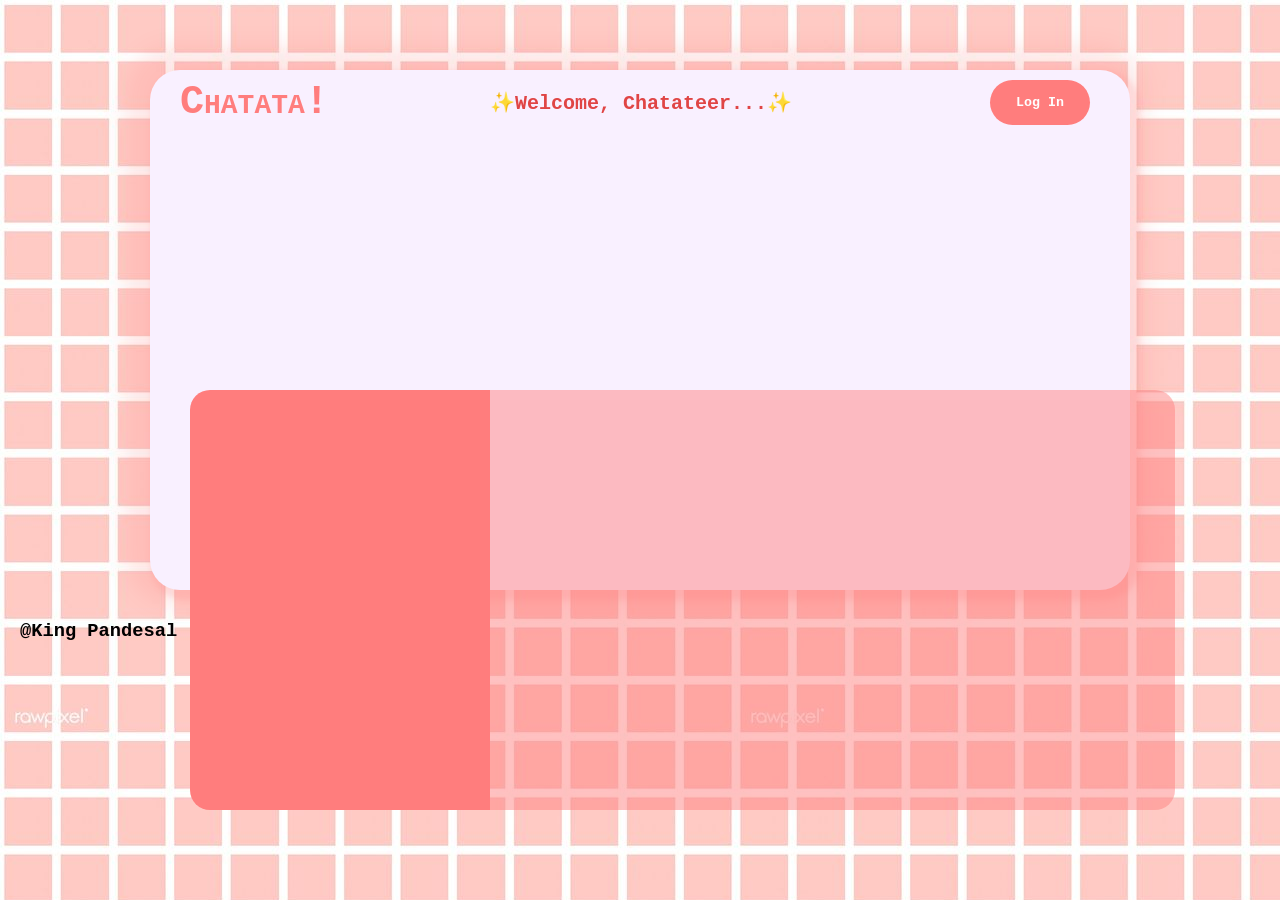
<file: Chatata!/index.html>
<!DOCTYPE html>
<html lang="en">
    <head>
        <title>Chatata! - chat with friends</title>
        <meta charset="UTF-8">
        <link rel="stylesheet" href="styles4.css">
        <link rel="icon" href="chatata_images/icon.png"/>
    </head>
    <body>

        <div class="main-container">
            <h1>Chatata!</h1>
            <h2>✨Welcome, Chatateer...✨</h2>
            <button class="button">Log In</button>

            <div class="side-bar">
                    
            </div>
            <div class="chat-container">
                
            </div>
        </div>

        <h3>@King Pandesal</h3>
    </body>
</html>
</file>
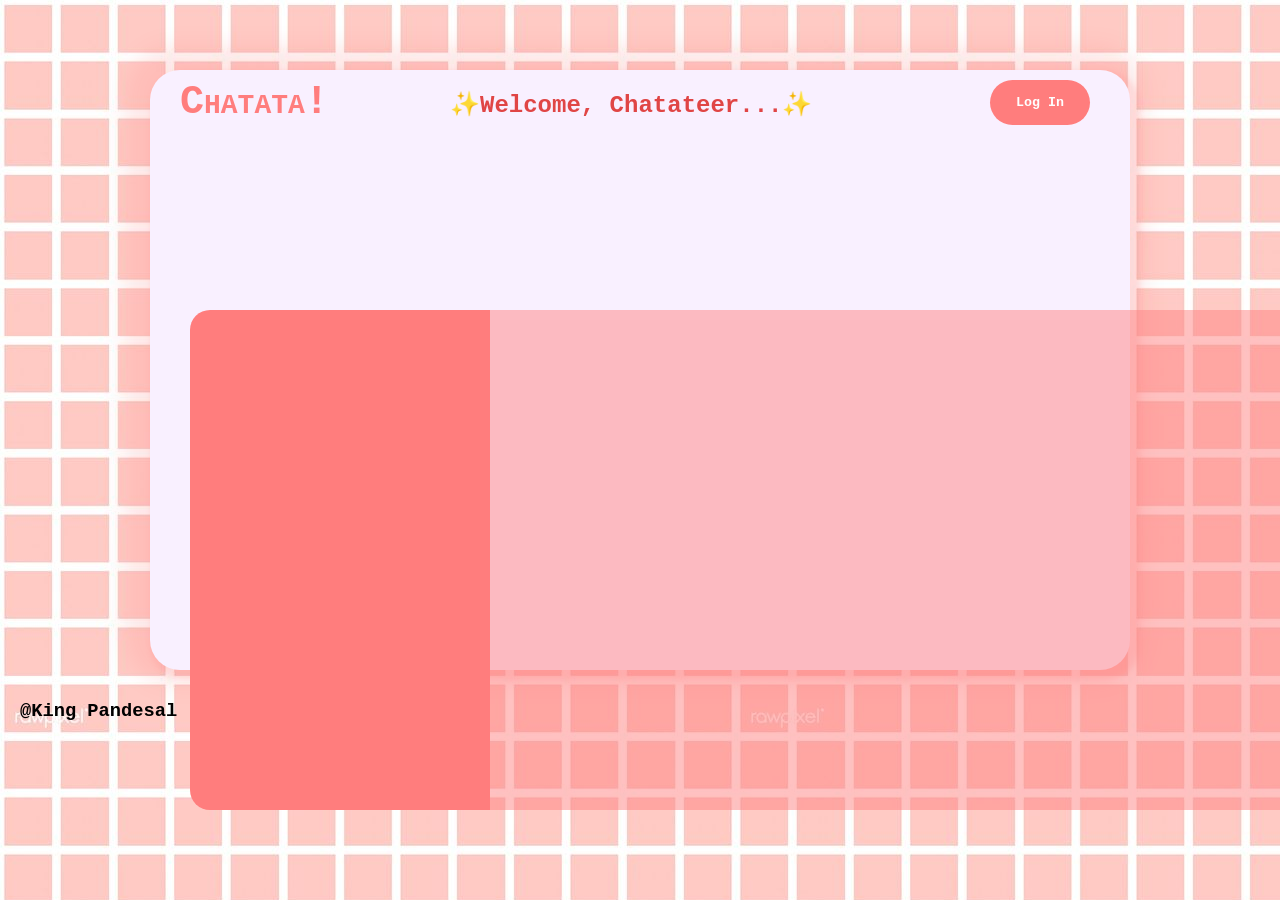
<file: chatroom/index.html>
<!DOCTYPE html>
<html lang="en">
    <head>
        <title>Chatata! - chat with friends</title>
        <meta charset="UTF-8">
        <link rel="stylesheet" href="styles4.css">
    </head>
    <body>

        <div class="main-container">
            <h1>Chatata!</h1>
            <h2>✨Welcome, Chatateer...✨</h2>
            <button class="button">Log In</button>

            <div class="side-bar">
                    
            </div>
            <div class="chat-container">
                
            </div>
        </div>

        <h3>@King Pandesal</h3>
    </body>
</html>
</file>
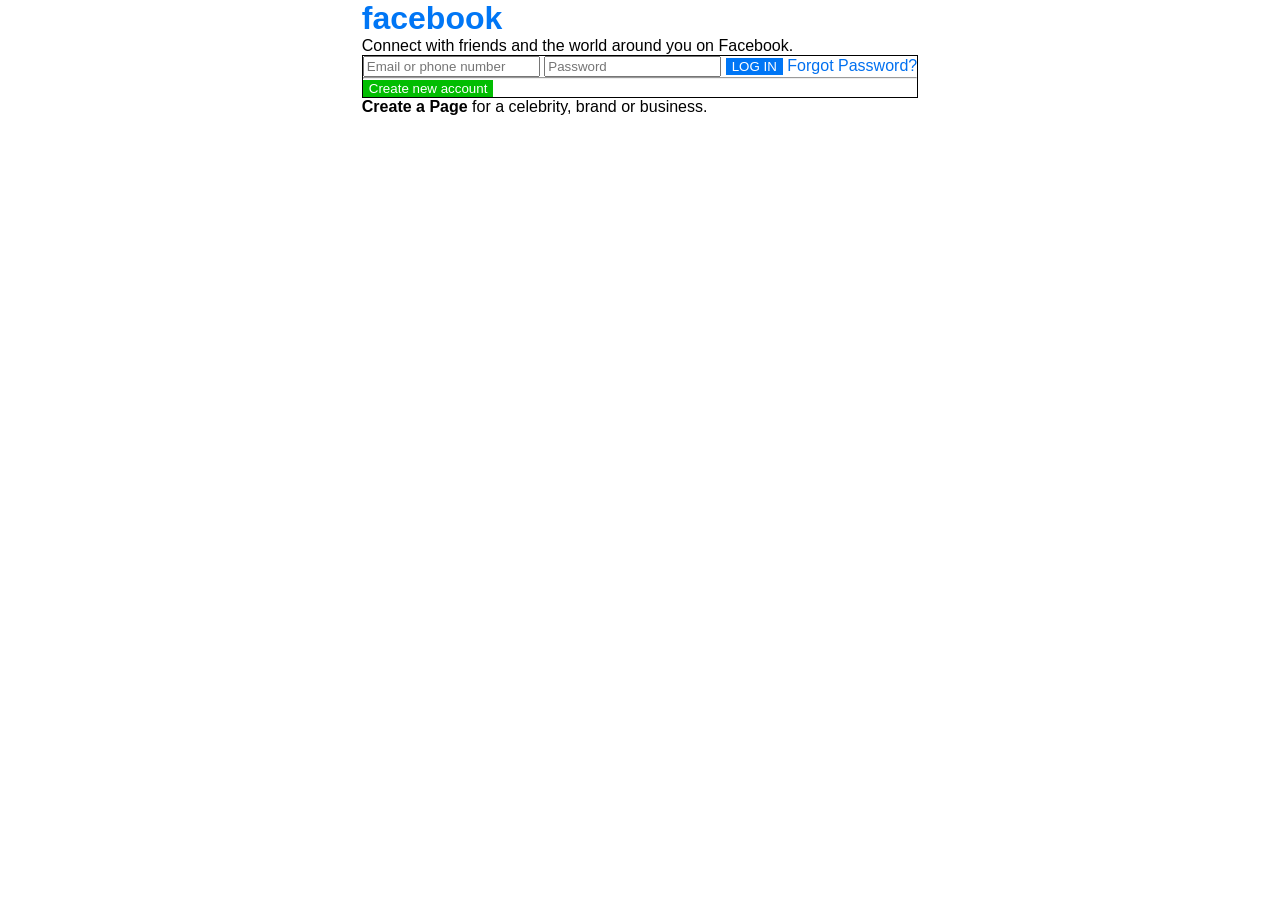
<file: FB Responsive/index.html>
<!DOCTYPE html>
    <html lang="en">
    <head>
        <meta charset="UTF-8">
        <meta name="viewport" content="width=device-width, initial-scale=1.0">
        <link rel="stylesheet" href="styles.css">
        <title>Facebook</title>
    </head>
    <body>

        <div class="container">
            <div class="content">

                <div class="title-text">
                    <h1>facebook</h1>
                    <p class="quote">Connect with friends and the world around you on Facebook.</p>
                </div>  

                <div class="input-and-page-container">
                    <div class="input-container">
                        <input class="input-items" type="email" placeholder="Email or phone number">

                        <input class="input-items" type="password" placeholder="Password" name="" id="">

                        <button class="input-items login-btn ">LOG IN</button>

                        <a class="input-items forgot-password" href="facebook.com">Forgot Password?</a>

                        <hr class="input-items"/>

                        <button class="create-btn input-items">Create new account</button>
                    </div>

                    <div class="page-link-container">
                        <p class="page-quote">
                            <a href="Create a Page" class="page-link">Create a Page</a> for a celebrity, brand or business.
                        </p>
                    </div>
                </div>

            </div>
        </div>

    </body>
</html>
</file>
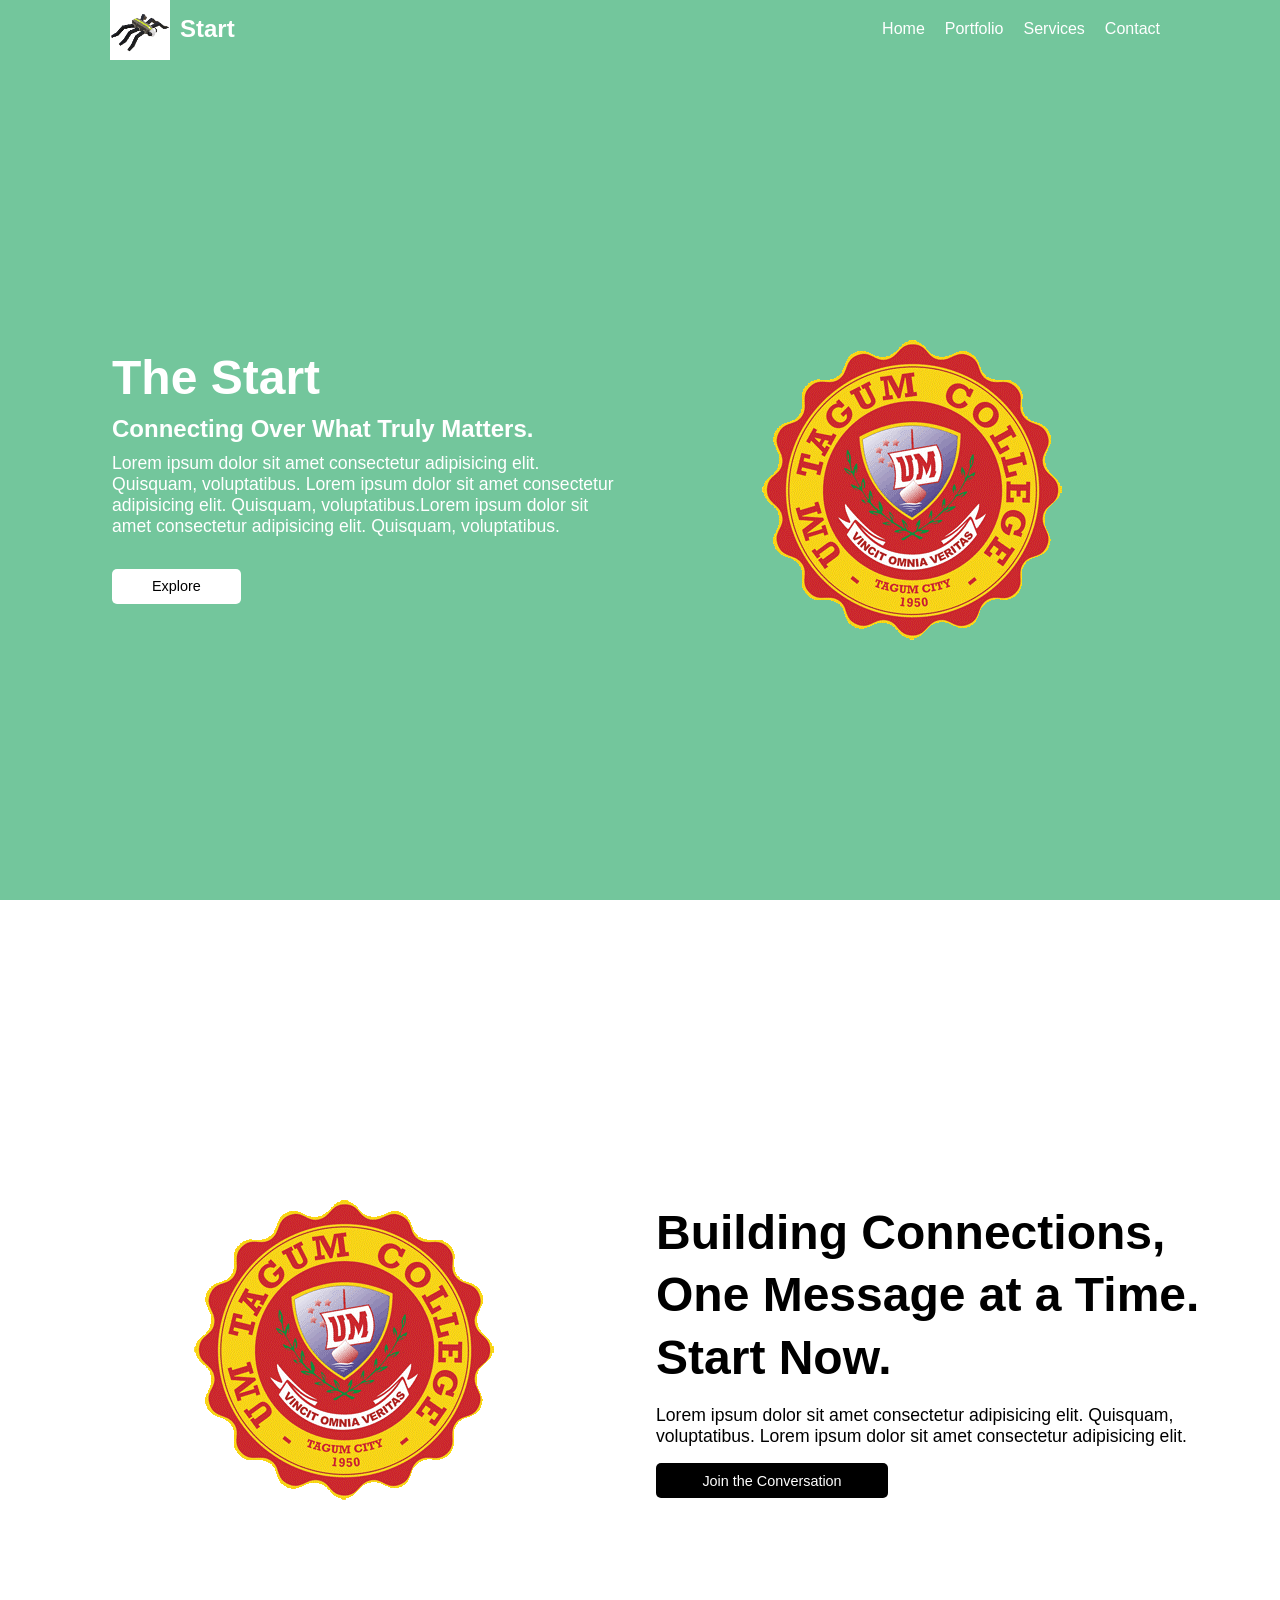
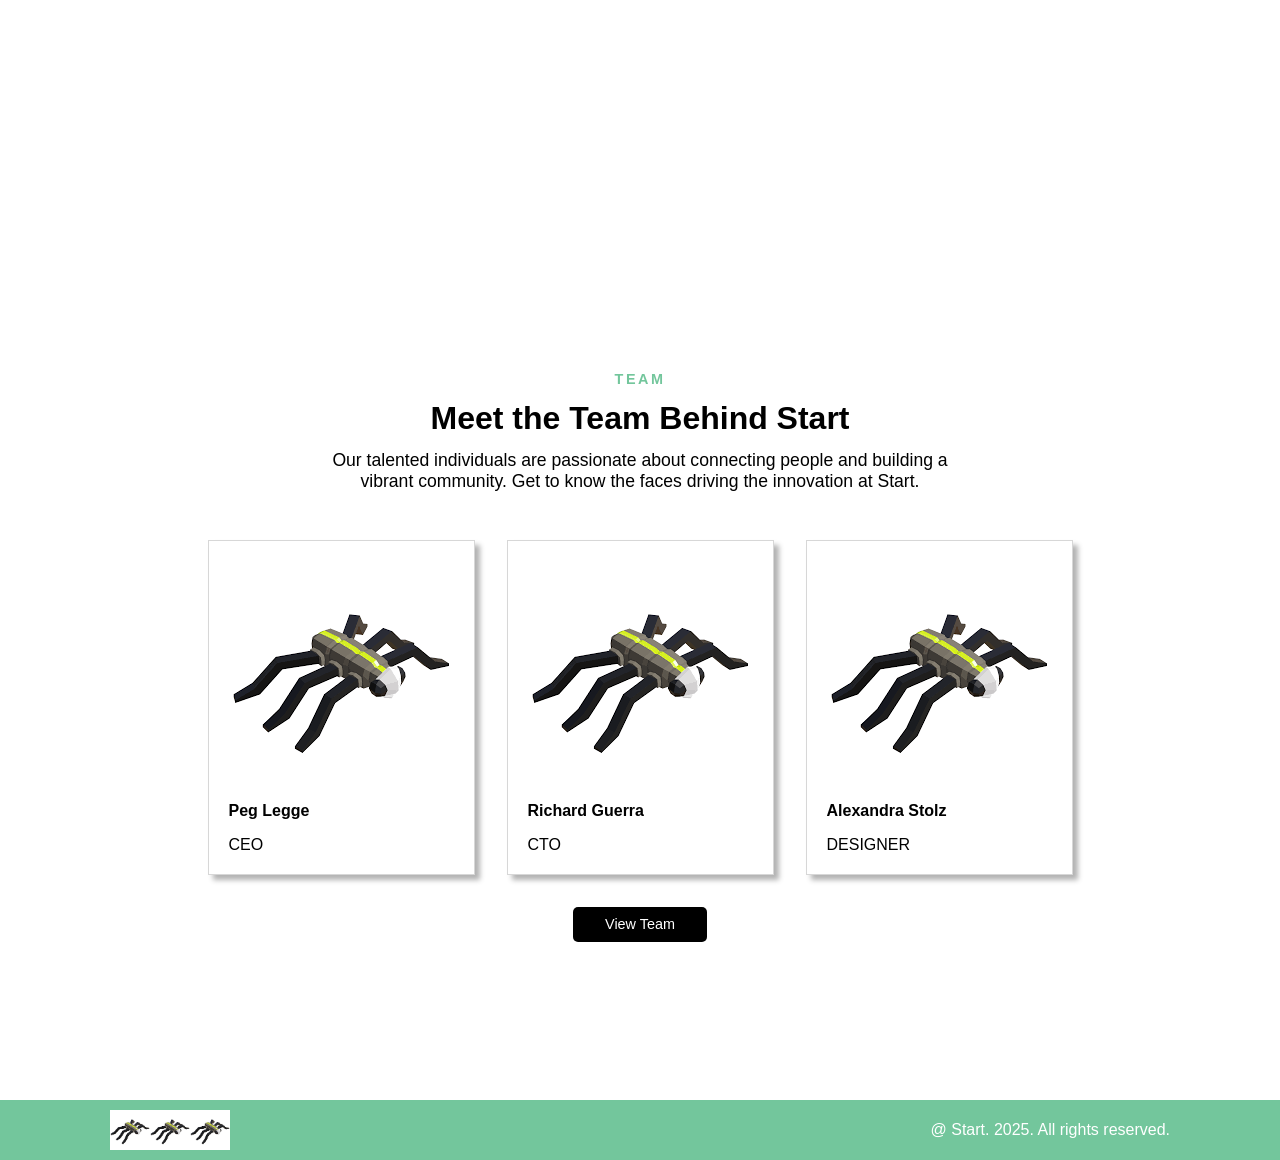
<file: Lab Exam Practice/index.html>
<!DOCTYPE html>
    <html lang="en">
    <head>
        <meta charset="UTF-8">
        <meta name="viewport" content="width=device-width, initial-scale=1.0">
        <link rel="stylesheet" href="style.css">
        <title>Document</title>
    </head>
    <body>
        
        <header class="header-main">
            <div class="header-main-brand">
                <img src="images/images.png" alt="Hexapod" class="logo">
                <h2>Start</h2>
            </div>

            <button class="hamburger" id="hamburger">&#9776;</button>

            <nav class="header-main-nav desktop-nav">
                <ul>
                    <li><a href="index.html">Home</a></li>
                    <li><a href="#">Portfolio</a></li>
                    <li><a href="#">Services</a></li>
                    <li><a href="#">Contact</a></li>
                </ul>
            </nav>
        </header>

        <div class="sidebar" id="sidebar">
            <button class="close-sidebar" id="close-sidebar">&times;</button>
            <nav class="link-container mobile-nav">
                <ul>
                    <li><a href="index.html">Home</a></li>
                    <li><a href="#">Portfolio</a></li>
                    <li><a href="#">Services</a></li>
                    <li><a href="#">Contact</a></li>
                </ul>
            </nav>
        </div>
        
        <div id="overlay"></div>

        <section class="section-1">
            <div class="section-1-content">
                <div class="section-1-content-text">
                    <h1><span class="hide-mobile">The</span> Start</h1>
                    <h2>Connecting Over What Truly Matters.</h2>
                    <p>Lorem ipsum dolor sit amet consectetur adipisicing elit. Quisquam, voluptatibus. Lorem ipsum dolor sit amet consectetur adipisicing elit. Quisquam, voluptatibus.Lorem ipsum dolor sit amet consectetur adipisicing elit. Quisquam, voluptatibus.</p>
                    <button class="explore-btn">Explore</button>
                </div>
                <div class="section-1-content-img">
                    <img src="images/um logo.png" alt="pic1"/>
                </div>
            </div>
        </section>
        <section class="section-2">
            <div class="section-2-content">
                <div class="section-2-content-img">
                    <img src="images/um logo.png" alt="pic2"/>
                </div>
                <div class="section-2-content-text">
                    <h2>Building Connections, One Message at a Time. Start Now.</h2>
                    <p>Lorem ipsum dolor sit amet consectetur adipisicing elit. Quisquam, voluptatibus. Lorem ipsum dolor sit amet consectetur adipisicing elit.</p>
                    <button class="join-btn">Join the Conversation</button>
                </div>
            </div>
        </section>
        <section class="section-3">
            <div class="section-3-content">
                <div class="section-3-content-text">
                    <h3>TEAM</h3>
                    <h2>Meet the Team Behind Start</h2>
                    <p>Our talented individuals are passionate about connecting people and building a vibrant community. Get to know the faces driving the innovation at Start.</p>
                </div>
                <div class="section-3-content-team">
                    <div class="team-member">
                        <img src="images/images.png" alt="Team Member 1">
                        <h4>Peg Legge</h4>
                        <p>CEO</p>
                    </div>
                    <div class="team-member">
                        <img src="images/images.png" alt="Team Member 2">
                        <h4>Richard Guerra</h4>
                        <p>CTO</p>
                    </div>
                    <div class="team-member">
                        <img src="images/images.png" alt="Team Member 3">
                        <h4>Alexandra Stolz</h4>
                        <p>DESIGNER</p>
                    </div>
                </div>
                <div class="section-3-content-btn">
                    <button class="view-btn">View Team</button>
                </div>
            </div>
        </section>
        <footer>
            <div class="footer-content-socials">
                <img src="images/images.png" alt="socials1">
                <img src="images/images.png" alt="socials2">
                <img src="images/images.png" alt="socials3">
            </div>
            <div class="footer-content-text">
                <p class="credits">@ Start. 2025. All rights reserved.</p>
            </div>
        </footer>

        <script>
            const hamburger = document.getElementById("hamburger");
            const sidebar = document.getElementById("sidebar");
            const overlay = document.getElementById("overlay");
            const closeSidebar = document.getElementById("close-sidebar");
        
            hamburger.addEventListener("click", () => {
                sidebar.classList.add("show");
                overlay.classList.add("show");
            });
        
            overlay.addEventListener("click", () => {
                sidebar.classList.remove("show");
                overlay.classList.remove("show");
            });
        
            closeSidebar.addEventListener("click", () => {
                sidebar.classList.remove("show");
                overlay.classList.remove("show");
            });
        </script>
    </body>
</html>
</file>
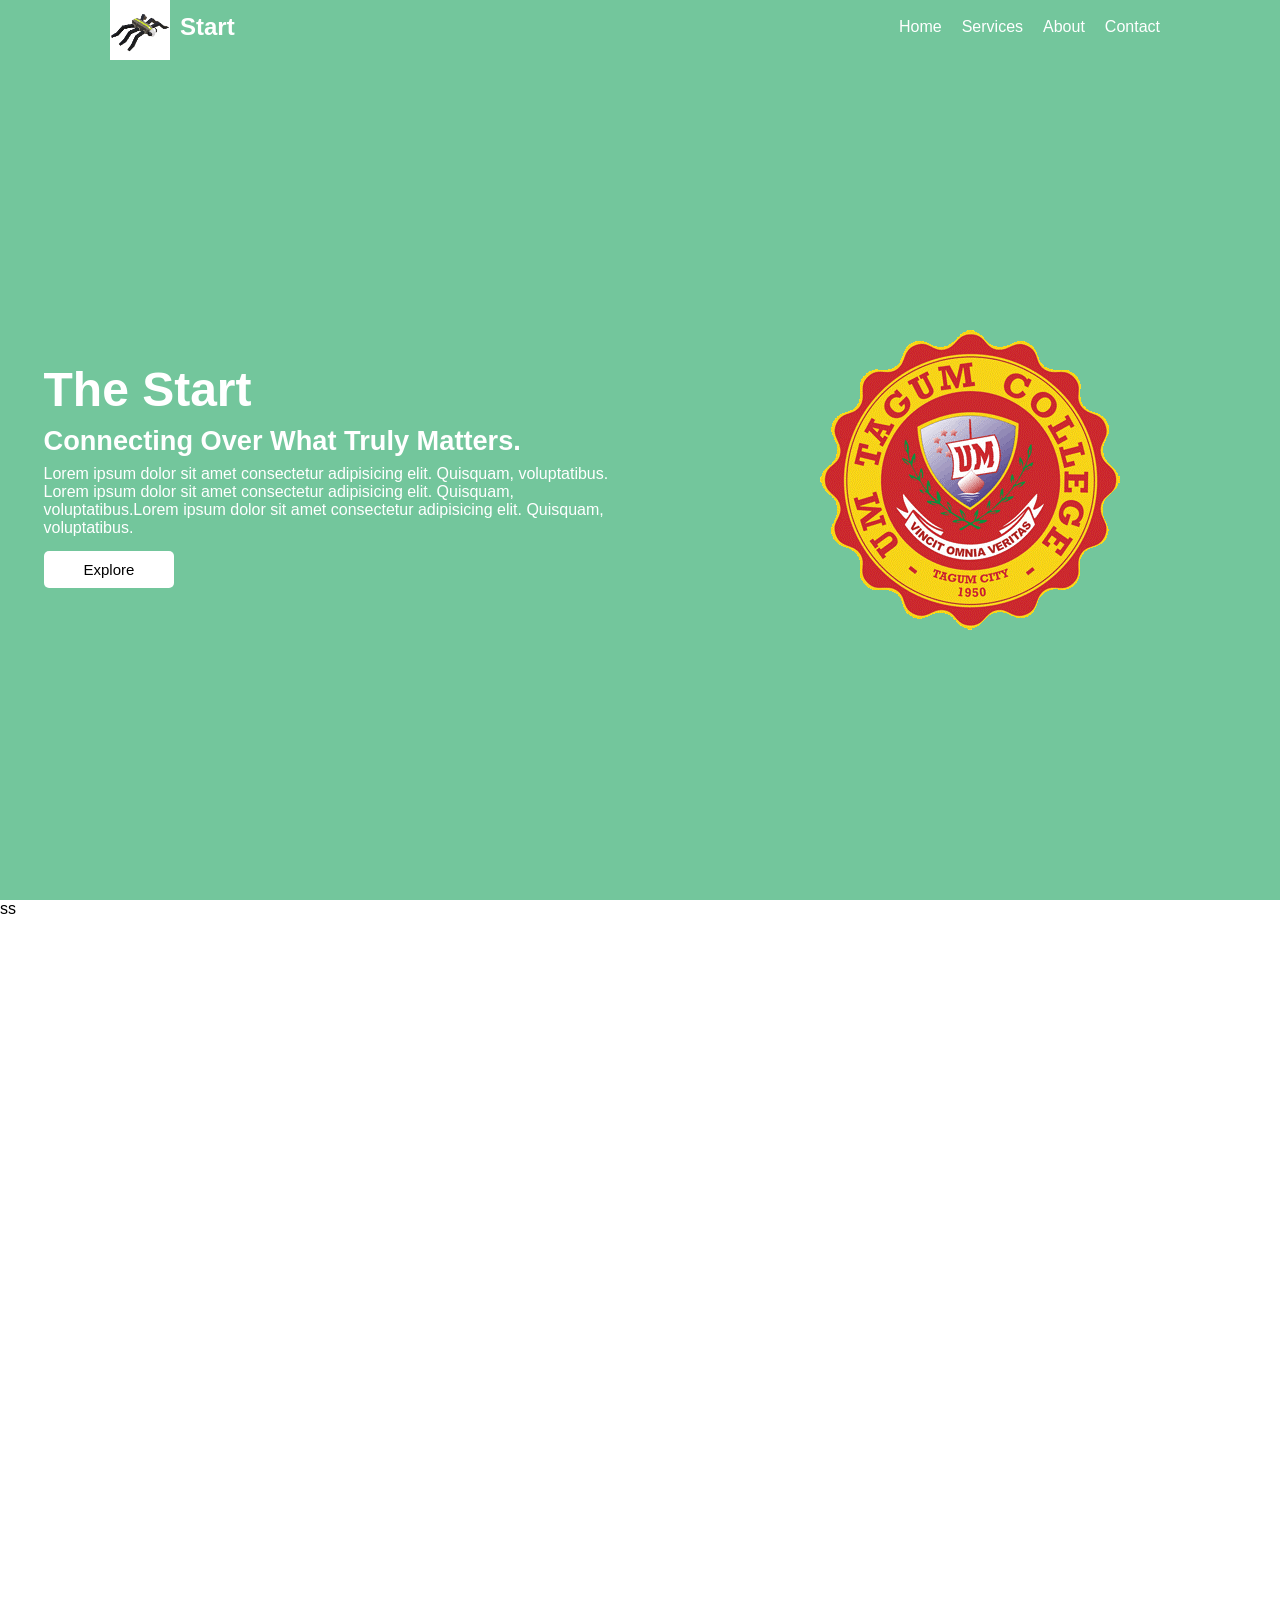
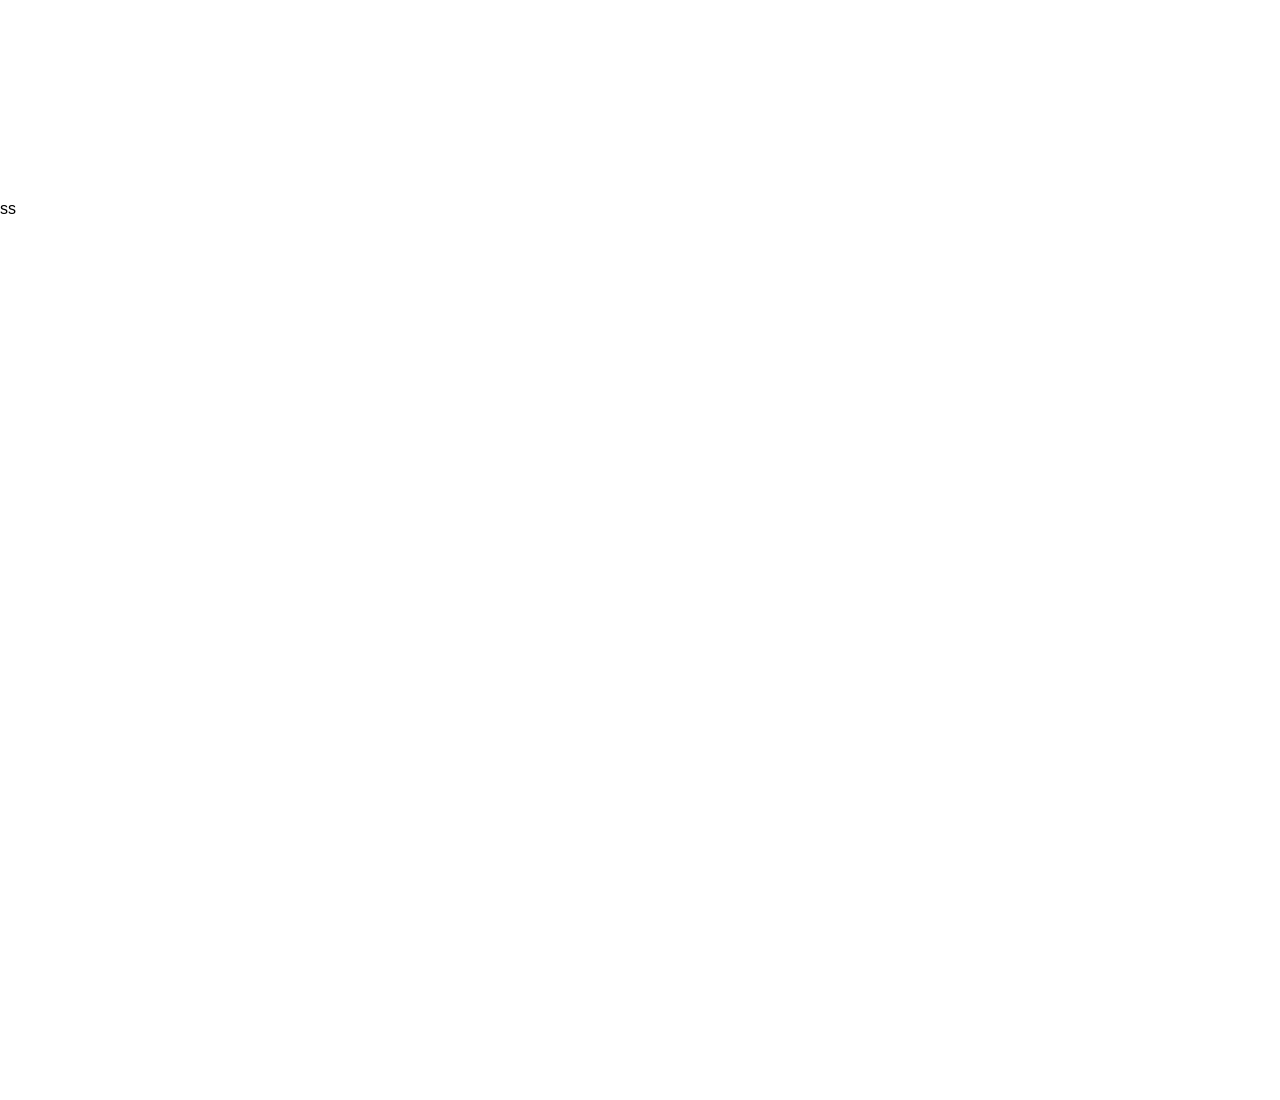
<file: Lab Exam Practice/prac/index.html>
<!DOCTYPE html>
    <html lang="en">
    <head>
        <meta charset="UTF-8">
        <meta name="viewport" content="width=device-width, initial-scale=1.0">
        <link rel="stylesheet" href="style.css">
        <title>Start</title>
    </head>
    <body>
        
        <header class="header-main">
            <div class="header-main-logo">
                <img src="images/images.png" alt="Start Logo" class="logo"/>
                <h2>Start</h2>
            </div>

            <button class="hamburger-icon">&#9776;</button>

            <nav class="header-main-nav">
                <ul>
                    <li><a href="index.html">Home</a></li>
                    <li><a href="#">Services</a></li>
                    <li><a href="#">About</a></li>
                    <li><a href="#">Contact</a></li>
                </ul>
            </nav>
        </header>

        <secton class="section-1">
            <div class="section-1-content">
                <div class="section-1-content-text">
                    <h1>The Start</h1>
                    <h2>Connecting Over What Truly Matters.</h2>
                    <p>Lorem ipsum dolor sit amet consectetur adipisicing elit. Quisquam, voluptatibus. Lorem ipsum dolor sit amet consectetur adipisicing elit. Quisquam, voluptatibus.Lorem ipsum dolor sit amet consectetur adipisicing elit. Quisquam, voluptatibus.</p>
                    <button class="explore-btn">Explore</button>
                </div>
                <div class="section-content-img">
                    <img src="images/um logo.png" alt="Start Pic 1">
                </div>
            </div>
        </secton>

        <secton class="section-2">
            ss
        </secton>

        <secton class="section-3">
            ss
        </secton>

    </body>
</html>
</file>
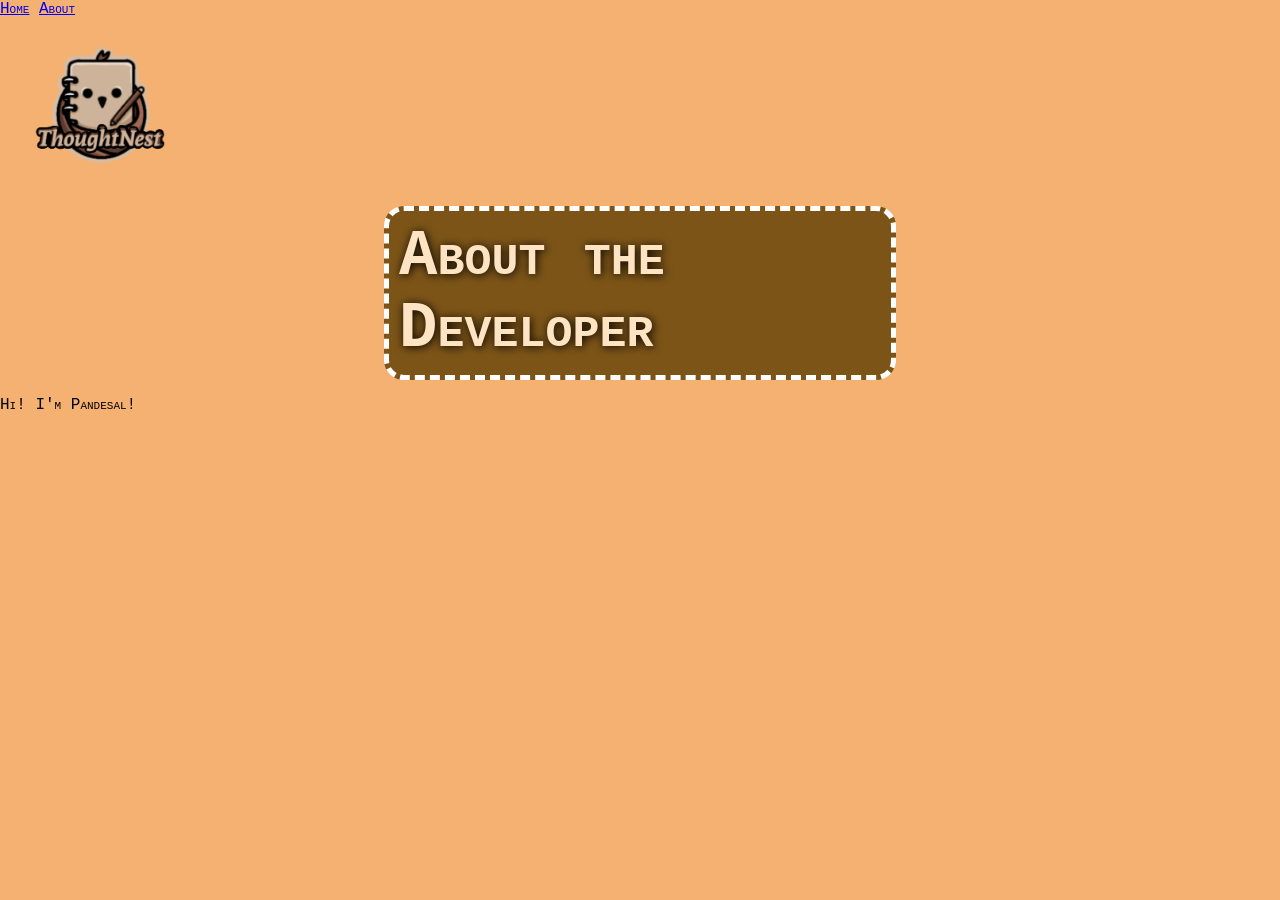
<file: about.html>
<!DOCTYPE html>
<html>

    <head>
        <title>About</title>
        <link rel="icon" href="images/tutnisLogo.png"/>
        <link rel="stylesheet" href="styles.css"/>

        <script src="function.js"></script>

    </head>

    <body>

        <div id="nav">
            
            <a href="home.html" target="_self">Home</a>
            <a href="about.html" target="_self">About</a>

        </div>

        <div id="content">
            <img src="images/tutnisLogo.png" alt="Logo" width="200">

            <h1>About the Developer</h1>
            <p>Hi! I'm Pandesal!</p>

        </div>

    </body>

</html>
</file>
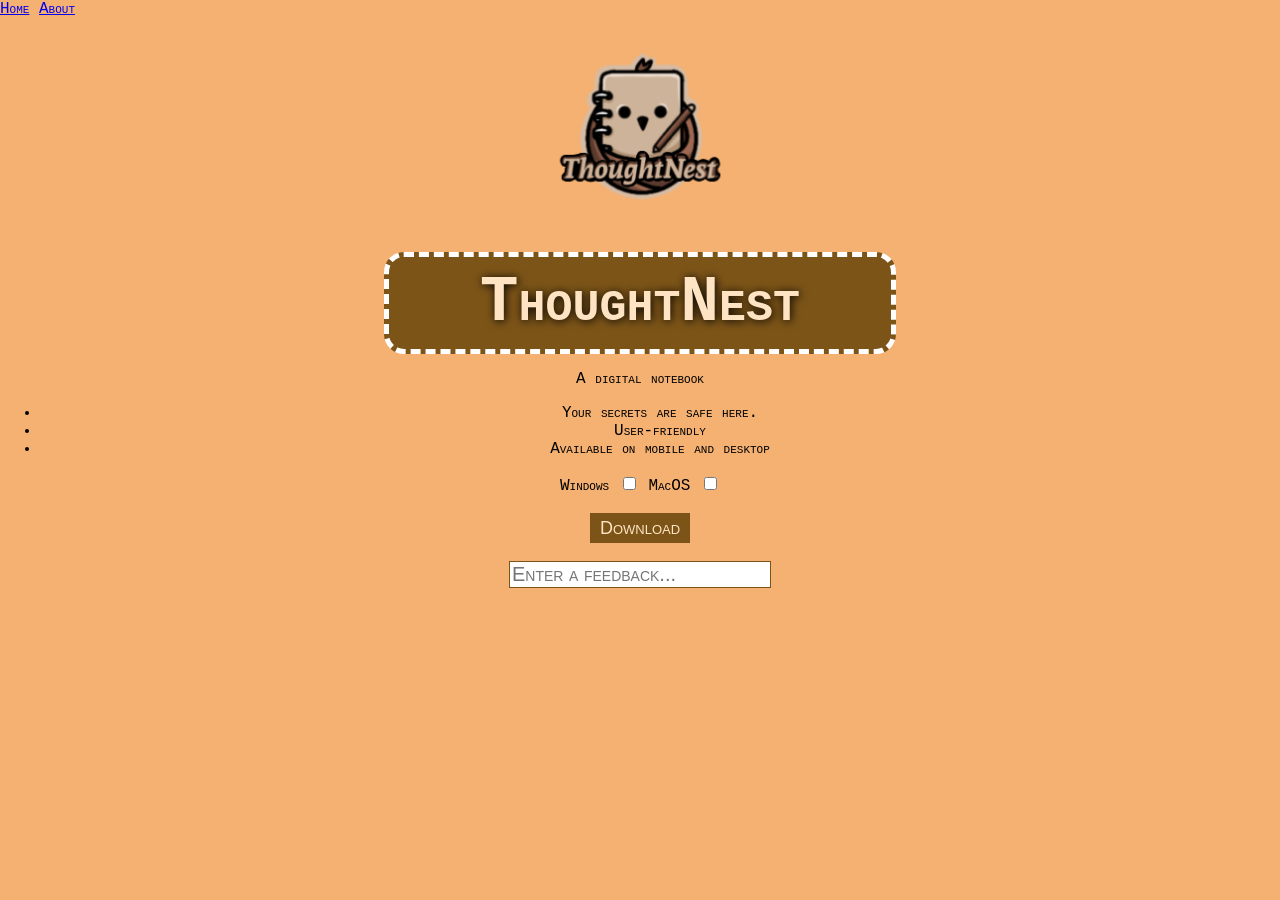
<file: home.html>
<!DOCTYPE html>
<html>

    <head>
        <title>ThoughtNest</title>
        <meta charset="UTF-8">
        <link rel="icon" href="images/ico.png"/>
        <link rel="stylesheet" href="styles.css"/>
    </head>

    <body>

        <div id="nav">
            
            <a href="home.html" target="_self">Home</a>
            <a href="about.html" target="_self">About</a>

        </div>

        <div id="logo" align="center">
            <img src="images/tutnisLogo.png" alt="Logo" width="250">
        </div>

        <div align="center" id="content">
            
            <h1>ThoughtNest</h1>

            <p>A digital notebook</p>
            <ul>
                <li>Your secrets are safe here.</li>
                <li>User-friendly</li>
                <li>Available on mobile and desktop</li>
            </ul>

            <label for="window_chkbx">Windows</label>
            <input id="window_chkbx" class="checkboxes" type="checkbox"/>
            <label for="macOs_chkbx">MacOS</label>
            <input id="macOs_chkbx" class="checkboxes" type="checkbox"/>

            <br/><br/>
            <input class="buttons" type="button" value="Download"/><br/>
            <br/>
            <input class="texts" type="text" placeholder="Enter a feedback..."/>

        </div>

    </body>

</html>
</file>
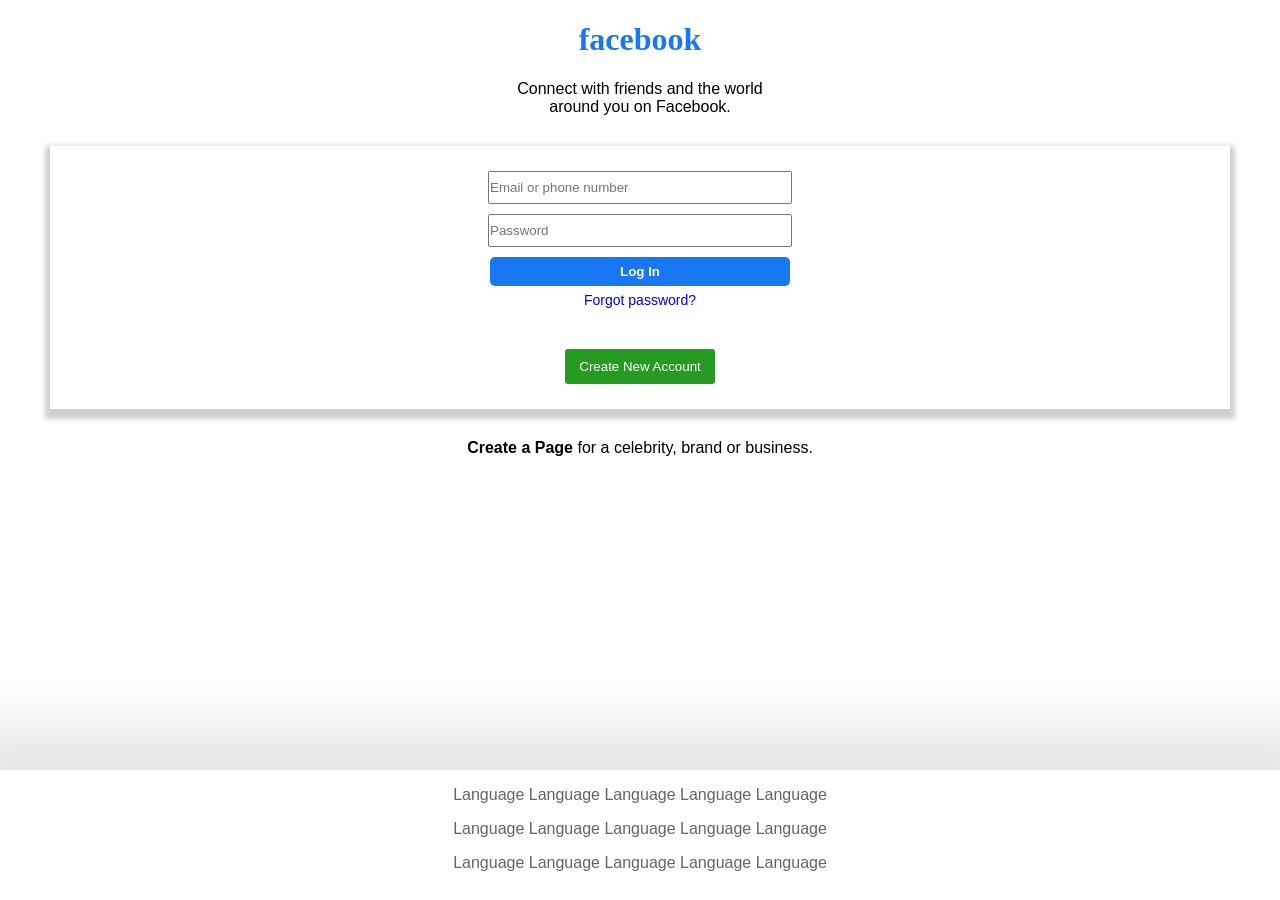
<file: Facebook LogIn Clone (Mobile)/log_in.html>
<!DOCTYPE html>
<html lang="en">
    <head>
        <title>Facebook - log in or sign up</title>
        <meta charset="UTF-8">
        <link rel="stylesheet" href="log_in_styles.css"/>
    </head>
    <body>
        
        <h1>facebook</h1>

        <p>Connect with friends and the world<br/>around you on Facebook.</p>

        <form>
            <input id="username" class="inside-form" type="email" name="username" placeholder="Email or phone number"/><br/>
            <input id="password" class="inside-form" type="password" name="password" placeholder="Password"/><br/>
            <input id="log-in" class="inside-form" type="submit" value="Log In"/><br/>
            <a id="forgot-password" class="inside-form" href="#">Forgot password?</a><br/>
            <input id="create-new-account" class="inside-form" type="button" value="Create New Account"/>
        </form>

        <p><b>Create a Page</b> for a celebrity, brand or business.</p>

        <footer>
            <p>Language Language Language Language Language</p>
            <p>Language Language Language Language Language</p>
            <p>Language Language Language Language Language</p>
        </footer>

    </body>
</html>
</file>
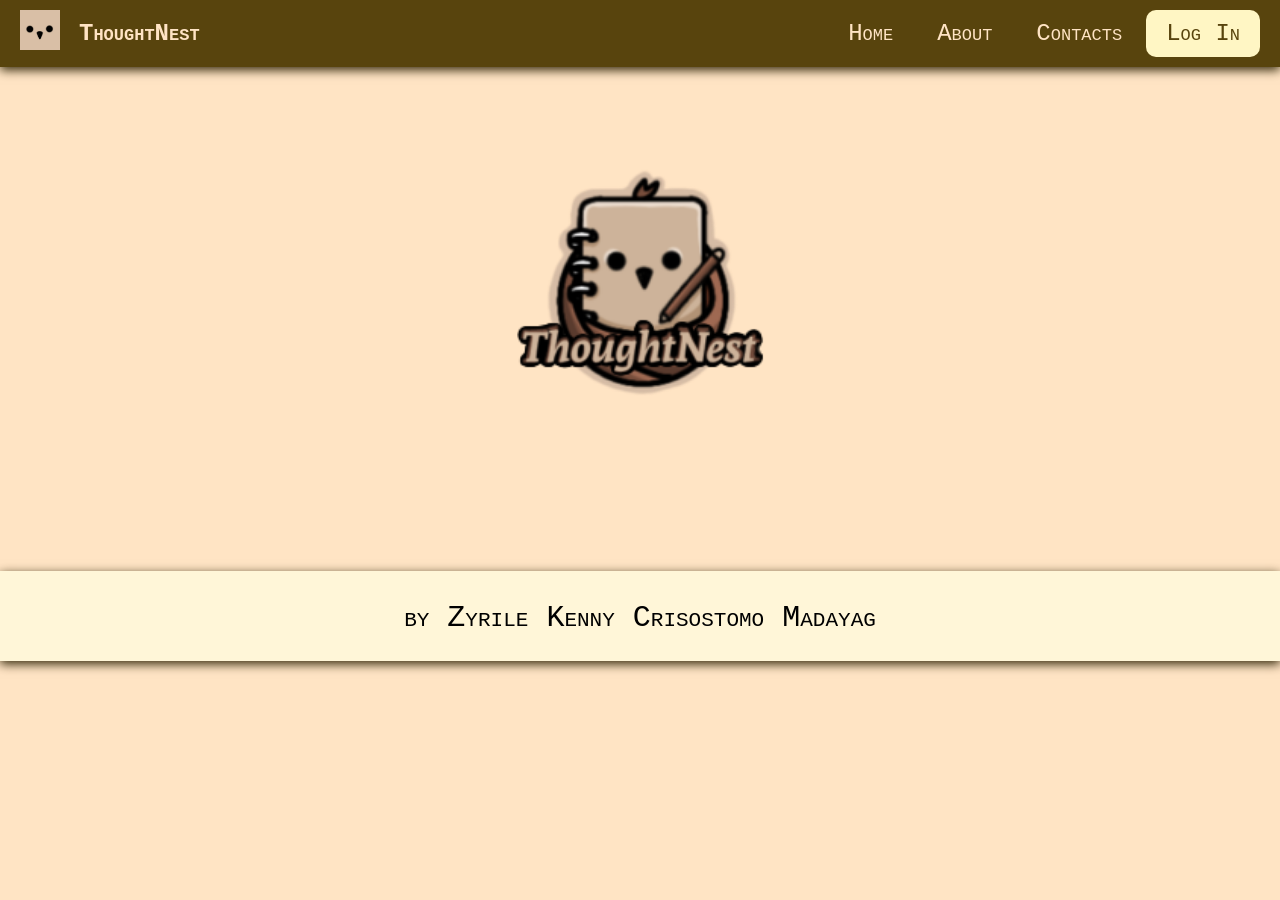
<file: ThoughtNest NavBar/main.html>
<!DOCTYPE html>
<html>
    <head>
        <title>Document</title>
        <link rel="stylesheet" href="styles2.css"/>
        <link rel="icon" href="images/ico.png"/>
        <meta charset="UTF-8">
    </head>
    <body>

        <nav>

            <div class="brand-container"> 

                <img src="images/ico.png" width="40px"/>
                <h2 class="brand-title">ThoughtNest</h2>

            </div>
            <div class="link-container">
                <a class="link" href="#">Home</a>
                <a class="link" href="#">About</a>
                <a class="link" href="#">Contacts</a>
                <a class="btn-link" href="#">Log In</a>
            </div>

        </nav>

        <div class="main-container">
            <div align="center">
                <img class="logo" src="images/tutnisLogo.png"/>
            </div>
        </div>

        <footer>
            <div>
                <p id="name" align="center">by Zyrile Kenny Crisostomo Madayag</p>
            </div>

        </footer>
        
    </body>
</html>
</file>
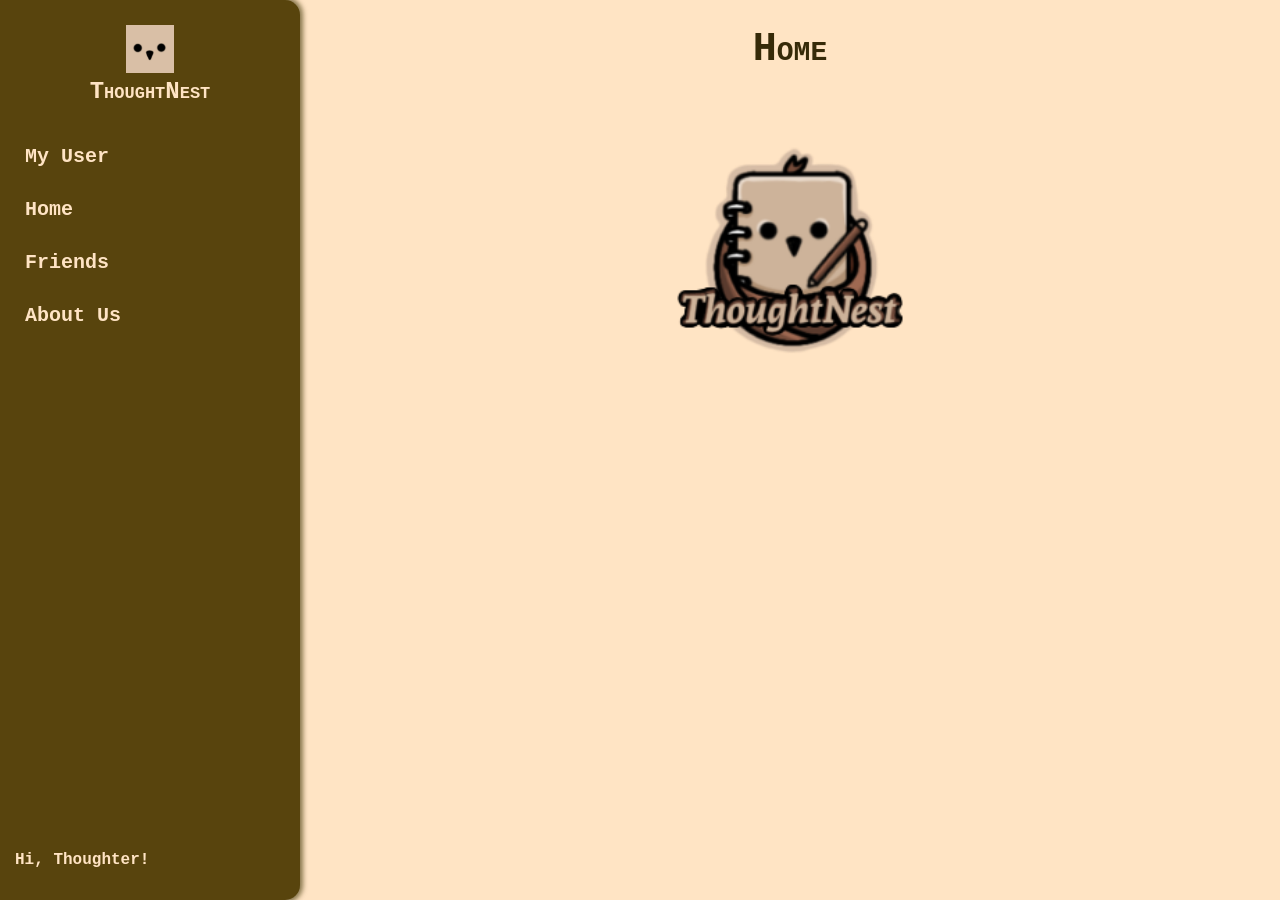
<file: ThoughtNest SideBar/main.html>
<!DOCTYPE html>
<html>
    <head>
        <title>ThoughtNest</title>
        <meta charset="UTF-8">
        <link rel="stylesheet" href="styles3.css"/>
    </head>
    <body>

        <nav>
            
            <div class="brand-container">

                <img src="images/ico.png" width="48px"/>
                <h2 class="brand-title">ThoughtNest</h2>

            </div>

            <div class="link-container">

                <a class="link" href="#">My User</a>
                <a class="link" href="#">Home</a>
                <a class="link" href="#">Friends</a>
                <a class="link" href="#">About Us</a>

            </div>

            <div class="profile-container">
                <p>Hi, Thoughter!</p>
            </div>

        </nav>

        <div class="main-container">

            <h1>Home</h1>

            <div align="center">
                <img id="logo" align="center" src="images/tutnisLogo.png"/>
            </div>
        </div>

    </body>
</html>
</file>
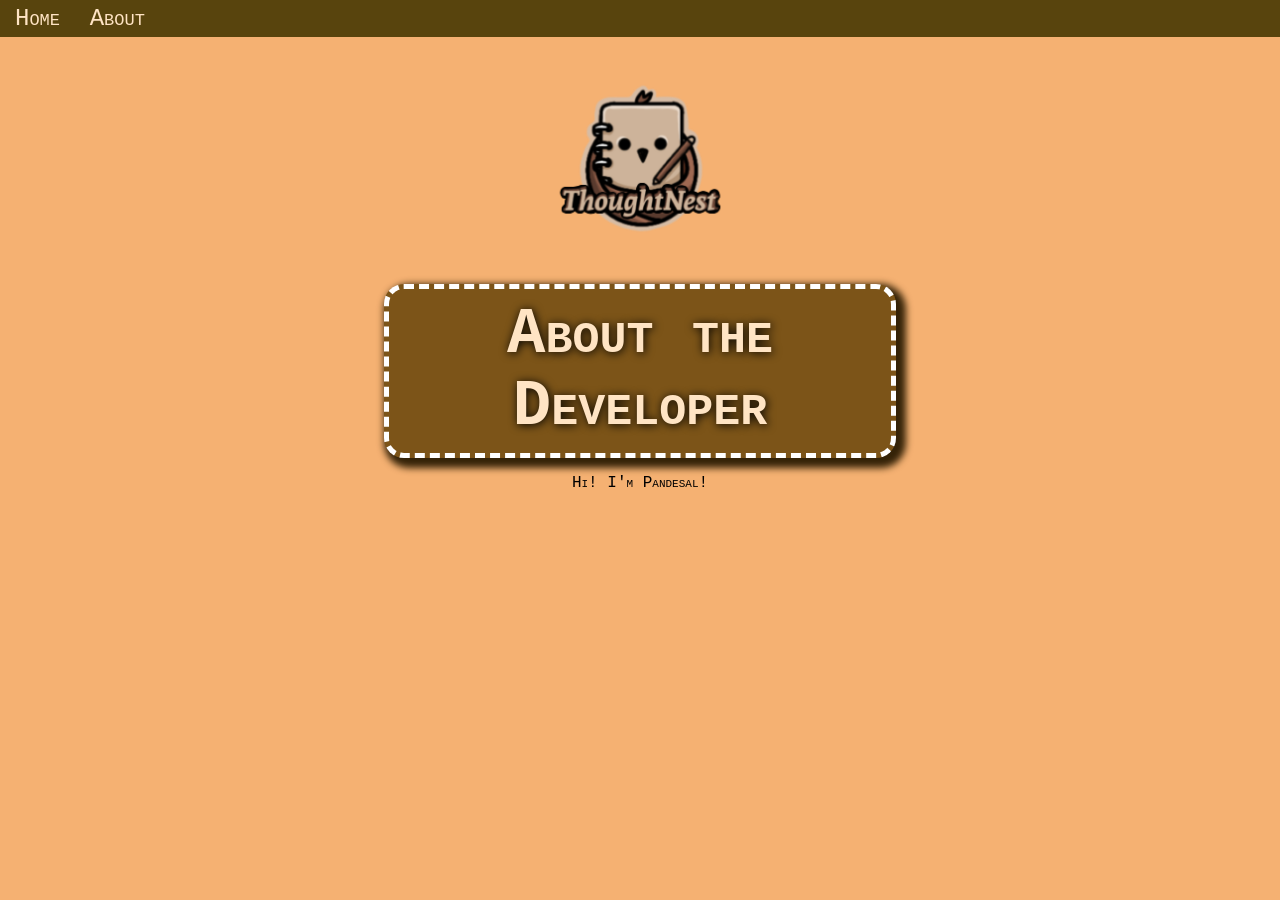
<file: ThoughtNest Website/about.html>
<!DOCTYPE html>
<html>

    <head>
        <title>About</title>
        <link rel="icon" href="images/tutnisLogo.png"/>
        <link rel="stylesheet" href="styles.css"/>

        <script src="function.js"></script>

    </head>

    <body>

        <nav>
            
            <a href="home.html" target="_self">Home</a>
            <a href="about.html" target="_self">About</a>

        </nav>

        <div id="logo" align="center">
            <img src="images/tutnisLogo.png" alt="Logo" width="250">
        </div>

        <div id="content" align="center">
            
            <h1>About the Developer</h1>
            <p>Hi! I'm Pandesal!</p>

        </div>

    </body>

</html>
</file>
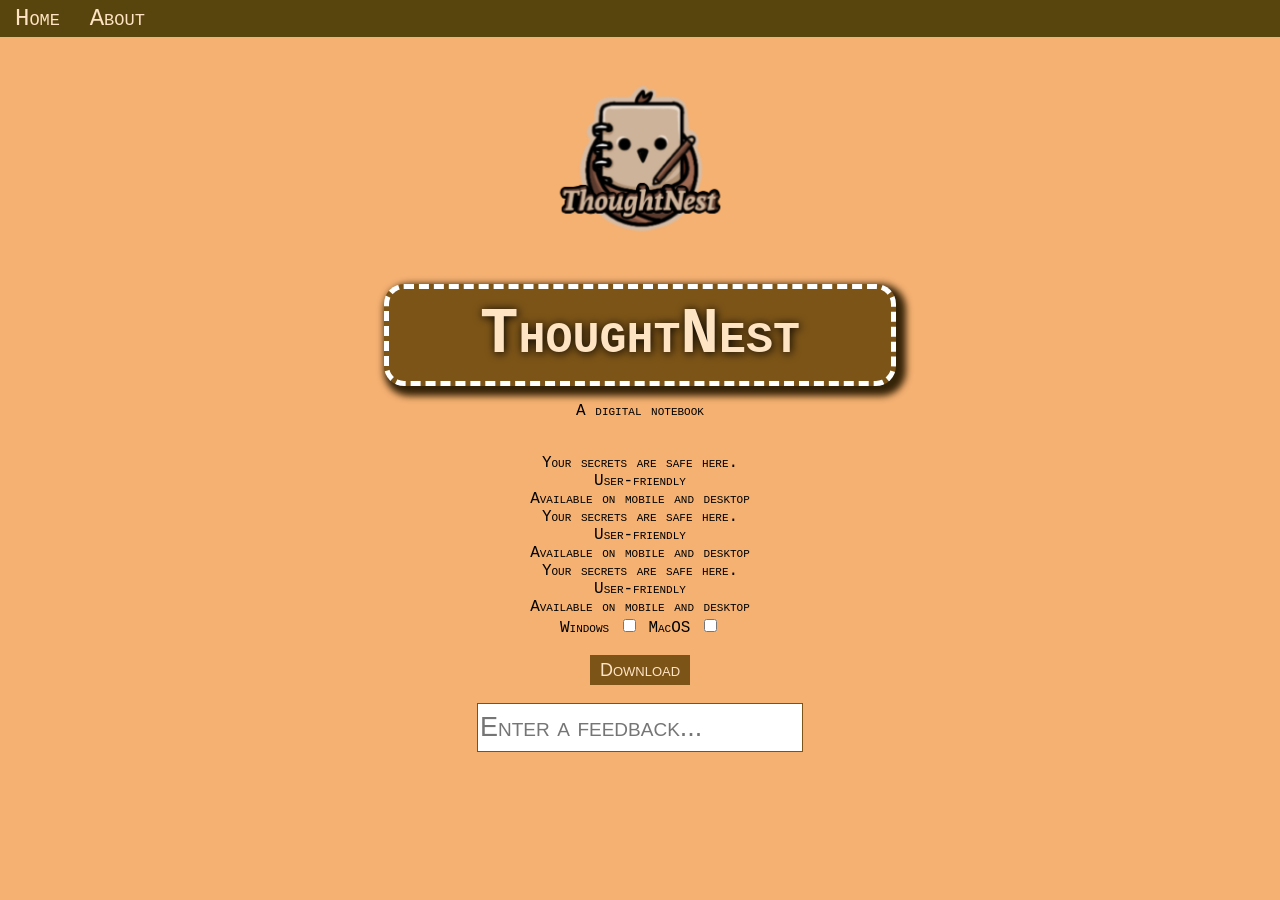
<file: ThoughtNest Website/home.html>
<!DOCTYPE html>
<html>

    <head>
        <title>ThoughtNest</title>
        <meta charset="UTF-8">
        <link rel="icon" href="images/ico.png"/>
        <link rel="stylesheet" href="styles.css"/>
    </head>

    <body>

        <nav>
            
            <a href="home.html" target="_self">Home</a>
            <a href="about.html" target="_self">About</a>

        </nav>

        <div id="logo" align="center">
            <img src="images/tutnisLogo.png" alt="Logo" width="250">
        </div>

        <div id="content" align="center" >
            
            <h1>ThoughtNest</h1>
            
            <p>A digital notebook</p>
            <ul>
                <li>Your secrets are safe here.</li>
                <li>User-friendly</li>
                <li>Available on mobile and desktop</li>
                <li>Your secrets are safe here.</li>
                <li>User-friendly</li>
                <li>Available on mobile and desktop</li>
                <li>Your secrets are safe here.</li>
                <li>User-friendly</li>
                <li>Available on mobile and desktop</li>
            </ul>

            <label for="window_chkbx">Windows</label>
            <input id="window_chkbx" class="checkboxes" type="checkbox"/>
            <label for="macOs_chkbx">MacOS</label>
            <input id="macOs_chkbx" class="checkboxes" type="checkbox"/>

            <br/><br/>
            <input class="buttons" type="button" value="Download"/><br/>
            <br/>
            <input class="texts" type="text" placeholder="Enter a feedback..."/>

        </div>

    </body>

</html>
</file>
<file: Chatata!/styles4.css>
body{
    margin: 0;
    background-image: url('chatata_images/pink-bg.jpg');
}

.main-container{
    background-color: rgb(249, 240, 255);
    background-attachment: fixed;
    background-size: contain;
    text-align: center;
    margin: 50px;
    margin-top: 70px;
    margin-left: 150px;
    margin-right: 150px;
    margin-bottom: 30px;
    height: 520px;
    box-shadow: 5px 5px 5px 5px #ff7d7d2a, -5px -5px 20px 20px #ff7d7d2a;
    border-radius: 30px;
    font-family: 'Courier New', Courier, monospace;
}

h1{
    margin: 0;
    color: #ff7d7d;
    font-family: 'Courier New', Courier, monospace;
    font-variant: small-caps;
    font-size: 40px;
    padding-top: 10px;
    padding-left: 180px;
    display: inline;
    position: absolute;
    left: 0px;
}

h2{
    margin: 0;
    display: inline;
    position: absolute;
    margin-top: 20px;
    margin-left: -150px;
    color: #e04545;
    font-size: 20px;
}

.button{
    font-family: 'Courier New', Courier, monospace;
    font-weight: bold;
    background-color: #ff7d7d;
    color: white;
    border: 0;
    border-radius: 50px;
    padding: 15px;
    width: 100px;
    cursor: pointer;
    position: absolute;
    margin-top: 10px;
    right: 190px;
    transition: 0.3s;
}

.button:hover{
    background-color: #ff7d7d8f;
    width: 120px;
}

h3{
    margin:0;
    padding-left: 20px;
    font-family: 'Courier New', Courier, monospace;
}

.chat-container{
    background-color: #ff7d7d79;
    height: 420px;
    width: 685px;
    position: absolute;
    left: 360px;    
    bottom: -40px;
    margin: 130px;
    border-top-right-radius: 20px;
    border-bottom-right-radius: 20px;
    /* box-shadow: 5px 5px 5px 3px #8b3c3c13, -5px -5px 5px 3px #8b3c3c13; */
}

.side-bar{
    background-color: #ff7d7d;
    height: 420px;
    width: 300px;
    border-top-left-radius: 20px;
    border-bottom-left-radius: 20px;
    position: absolute;
    left: 60px;    
    bottom: -40px;
    margin: 130px;
}
</file>
<file: chatroom/styles4.css>
body{
    margin: 0;
    background-image: url('images/pink-bg.jpg');
}

.main-container{
    background-color: rgb(249, 240, 255);
    background-attachment: fixed;
    background-size: contain;
    text-align: center;
    margin: 50px;
    margin-top: 70px;
    margin-left: 150px;
    margin-right: 150px;
    margin-bottom: 30px;
    height: 600px;
    box-shadow: 5px 5px 5px 5px #ff7d7d2a, -5px -5px 20px 20px #ff7d7d2a;
    border-radius: 30px;
    font-family: 'Courier New', Courier, monospace;
}

h1{
    margin: 0;
    color: #ff7d7d;
    font-family: 'Courier New', Courier, monospace;
    font-variant: small-caps;
    font-size: 40px;
    padding-top: 10px;
    padding-left: 180px;
    display: inline;
    position: absolute;
    left: 0px;
}

h2{
    margin: 0;
    display: inline;
    position: absolute;
    margin-top: 20px;
    margin-left: -190px;
    color: #e04545
}

.button{
    font-family: 'Courier New', Courier, monospace;
    font-weight: bold;
    background-color: #ff7d7d;
    color: white;
    border: 0;
    border-radius: 50px;
    padding: 15px;
    width: 100px;
    cursor: pointer;
    position: absolute;
    margin-top: 10px;
    right: 190px;
    transition: 0.3s;
}

.button:hover{
    background-color: #ff7d7d8f;
    width: 120px;
}

h3{
    margin:0;
    padding-left: 20px;
    font-family: 'Courier New', Courier, monospace;
}

.chat-container{
    background-color: #ff7d7d79;
    height: 500px;
    width: 845px;
    position: absolute;
    left: 360px;    
    bottom: -40px;
    margin: 130px;
    border-top-right-radius: 20px;
    border-bottom-right-radius: 20px;
    /* box-shadow: 5px 5px 5px 3px #8b3c3c13, -5px -5px 5px 3px #8b3c3c13; */
}

.side-bar{
    background-color: #ff7d7d;
    height: 500px;
    width: 300px;
    border-top-left-radius: 20px;
    border-bottom-left-radius: 20px;
    position: absolute;
    left: 60px;    
    bottom: -40px;
    margin: 130px;
}
</file>
<file: FB Responsive/styles.css>
:root {
  --customblue: #0076f5;
}

* {
  margin: 0;
  box-sizing: border-box;
}

body {
  font-family: Arial, Helvetica, sans-serif;
}

.container {
  width: 100%;
  min-width: 100vh;
  display: flex;
  justify-content: center;
  align-items: center;;
}

h1 {
  color: var(--customblue);
  font-weight: bold;
}

.input-container {
  border: 1px solid black;
}

.login-btn {
  background-color: var(--customblue);
  border: 0;
  color: white;
}

.forgot-password {
  text-decoration: none;
  color: rgb(0, 112, 240);
}

.forgot-password:hover {
  text-decoration: underline;

}

.create-btn {
  background-color: rgb(1, 189, 1);
  border: 0;
  color: white;
}

.page-link {
  text-decoration: none;
  font-weight: bold;
  color: black;
}
</file>
<file: Lab Exam Practice/style.css>
* {
    margin: 0;
    padding: 0;
    box-sizing: border-box;
}

body {
    font-family: 'Arial', sans-serif;
}

a {
    cursor: pointer;
}

.header-main {
    width: 100%;
    height: 60px;
    background-color: rgb(115, 198, 156);
    display: flex;
    justify-content: space-between;
    position: fixed;
}

.header-main-brand {
    width: fit-content;
    height: 100%;
    display: flex;
    margin-left: 110px;
}

.header-main-brand img {
    height: 60px;
}

.header-main-brand h2 {
    color: white;
    margin: 10px;
    line-height: 38px;
}

.header-main-nav {
    width: fit-content;
    height: 100%;
    margin-right: 110px;
}

.header-main-nav ul {
    list-style: none;
}

.header-main-nav ul li {
    display: inline;
    float: left;
    margin: 10px;
}

.header-main-nav ul li a{
    color: white;
    font-family: 'Arial', sans-serif;
    text-decoration: none;
    line-height: 38px;
}

.hamburger {
    color: white;
    display: none;
    font-size: 30px;
    border: none;
    cursor: pointer;
    margin-right: 20px;
    z-index: 1001;
}

.link-container ul{
    list-style: none;
}

.link-container ul li{
    font-size: 20px;
    padding: 10px;
}

.link-container ul li a{
    text-decoration: none;
    color: black;
}

.link-container ul li a:hover{
    text-decoration: underline;
}

.mobile-nav,
.sidebar,
.hamburger,
#overlay {
    display: none;
}

.close-sidebar {
    position: absolute;
    top: 15px;
    right: 20px;
    font-size: 30px;
    background: none;
    border: none;
    color: black;
    cursor: pointer;
    z-index: 1003;
}

.close-sidebar:hover {
    transform: rotate(90deg);
    transition: 0.3s ease;
}

.section-1 {
    background-color: rgb(115, 198, 156);
    color: white;
    min-height: 100vh;
    width: 100%;
    padding: 5rem;
    padding-top: 10rem;
    display: flex;
    align-items: center;
    justify-content: center;
}

.section-1-content {
    max-width: 1257px;
    width: 100%;
    display: flex;
    justify-content: space-between;;
    align-items: center;
    gap: 2rem;
    padding: 2rem;
}

.section-1-content-text {
    flex: 1;
}

.section-1-content-text h1 {
  font-size: 3em;
  margin-bottom: 1.5rem;
  line-height: 0.1;
}

.section-1-content-text h2 {
    line-height: 2;
}

.section-1-content-text p {
    font-size: 1.1rem;
    margin-bottom: 2rem;
    max-width: 600px;
}

.explore-btn {
    background-color: white;
    border: 0;
    border-radius: 5px;
    font-size: 0.9em;
    padding: 0.6rem 2.5rem;
    font-family: Helvetica, sans-serif;
    cursor: pointer;
}

.section-1-content-img {
    flex: 1;
    display: flex;
    justify-content: center;
    align-items: center;
}

.section-2 {
    background-color: white;
    min-height: 100vh;
    width: 100%;
    display: flex;
    justify-content: space-between;;
    align-items: center;
    gap: 2rem;
    padding: 2rem;
}

.section-2-content {
    max-width: 1257px;
    width: 100%;
    display: flex;
    justify-content: space-between;;
    align-items: center;
    gap: 2rem;
    padding: 2rem;
}

.section-2-content-img {
    flex: 1;
    display: flex;
    justify-content: center;
    align-items: center;
}

.section-2-content-text {
    flex: 1;
}

.section-2-content-text h2 {
  font-size: 3em;
  margin-bottom: 1rem;
  line-height: 1.3;
}

.section-2-content-text p {
    font-size: 1.1rem;
    margin-bottom: 1rem;
    max-width: 600px;
}

.join-btn {
    background-color: black;
    color: white;
    border: 0;
    border-radius: 5px;
    font-size: 0.9em;
    padding: 0.6rem 2.9rem;
    font-family: Helvetica, sans-serif;
    cursor: pointer;
}

.section-3 {
    background-color: white;
    min-height: 100vh;
    width: 100%;
    display: flex;
    justify-content: space-between;
    align-items: center;
    gap: 2rem;
    padding: 2rem;
}


.section-3-content {
    max-width: 1257px;
    width: 100%;
    display: flex;
    flex-direction: column;
    justify-content: center;
    align-items: center;
    gap: 2rem;
    padding: 2rem;
}

.section-3-content-text {
    text-align: center;
}

.section-3-content-text h3{
    color: rgb(115, 198, 156);
    letter-spacing: 2.5px;
    line-height: 3;
    font-size: 0.9em;
}

.section-3-content-text h2 {
  font-size: 2em;
  margin-bottom: 1rem;
  line-height: 1;
}

.section-3-content-text p {
    font-size: 1.1rem;
    margin-bottom: 1rem;
    max-width: 670px;
}

.section-3-content-team {
    display: flex;
    justify-content: space-between;
    align-items: center;
    gap: 2rem;
}

.team-member {
    padding: 20px;
    display: flex;
    flex-direction: column;
    gap: 1rem;
    border: 1px solid rgba(0, 0, 0, 0.158);
    box-shadow: 5px 5px 5px rgba(0, 0, 0, 0.3);
}

.view-btn {
    background-color: black;
    color: white;
    border: 0;
    border-radius: 5px;
    font-size: 0.9em;
    padding: 0.6rem 2rem;
    font-family: Helvetica, sans-serif;
    cursor: pointer;
}

footer {
    width: 100%;
    height: 60px;
    background-color: rgb(115, 198, 156);
    display: flex;
    justify-content: space-between;
    color: white;
}

.footer-content-socials {
    width: fit-content;
    height: 40px;
    display: flex;
    margin-top: 10px;
    margin-left: 110px;
}

.footer-content-text {
    width: fit-content;
    height: 40px;
    display: flex;
    line-height: 60px;
    margin-right: 110px;
}

@media screen and (max-width: 850px) {
    .header-main-brand {
        margin-left: 55px;
    }

    .header-main-nav {
        margin-right: 55px;
    }

    .section-1-content{
        flex-direction: column;
    }

    .section-1-content-text {
        order: 2;
    }

    .section-1-content-text h1 {
        font-size: 1.9em;
    }

    .section-1-content-text h2 {
        font-size: 1em;
    }

    .section-1-content img {
        order: 1;
    }

    .section-2-content {
        flex-direction: column;
    }

    .section-2-content-text h2 {
        font-size: 1.6em;
    }

    .section-3-content-team {
        flex-direction: column;
    }

    footer {
        flex-direction: column;
        height: fit-content;
        padding: 1rem;
        justify-content: center;
        align-items: center;
    }

    .footer-content-socials {
        margin-left: 0;
    }

    .footer-content-text {
        margin-right: 0;
    }
    
}

@media screen and (max-width: 500px) {

    .desktop-nav {
        display: none;
    }

    .hamburger {
        display: block;
        font-size: 30px;
        background: none;
        border: none;
        color: white;
        cursor: pointer;
        margin-right: 20px;
        z-index: 1001;
    }

    .sidebar {
        display: block;
        position: fixed;
        top: 0;
        right: -250px;
        width: 250px;
        height: 100vh;
        background-color: white;
        box-shadow: -2px 0 10px rgba(0, 0, 0, 0.2);
        transition: right 0.3s ease;
        z-index: 1002;
        padding-top: 70px;
    }

    .sidebar.show {
        right: 0;
    }

    .mobile-nav {
        display: flex;
        flex-direction: column;
        align-items: flex-start;
    }

    #overlay {
        display: none;
        position: fixed;
        top: 0;
        left: 0;
        width: 100vw;
        height: 100vh;
        background: rgba(0, 0, 0, 0.3);
        z-index: 1001;
    }

    #overlay.show {
        display: block;
    }


    .header-main-brand {
        margin-left: 0;
    }

    .header-main-brand h2 {
        font-size: 20px;
    }

    .header-main-nav {
        margin-right: 0;
    }
    .header-main-nav ul li a{
        font-size: 15px;
    }

    .section-1 {
        padding: 2rem;
    }

    .section-1-content {
        flex-direction: column;
    }

    .section-1-content-text h1 {
        font-size: 1.9em;
    }

    .section-1-content-text h2 {
        font-size: 1em;
    }

}
</file>
<file: Lab Exam Practice/prac/style.css>
:root {
    --main-color: rgb(115, 198, 156);
}

* {
    margin: 0;
    padding: 0;
    box-sizing: border-box;
}

body {
    font-family: 'Arial', sans-serif;
}

.header-main {
    background-color: var(--main-color);
    width: 100%;
    height: 60px;
    display: flex;
    justify-content: space-between;
    color: white;
    position: fixed;
}

.header-main-logo {
    height: 100%;
    width: fit-content;
    display: flex;
    margin-left: 110px;
}

.header-main-logo img {
    height: 100%;
}

.header-main-logo h2 {
    padding: 10px;
    line-height: 34px;
}

.hamburger-icon {
    display: none;
    color: white;
    background-color: transparent;
    border: 0;
    font-size: 30px;
    margin-right: 16px;
    cursor: pointer;
}

.header-main-nav {
    height: 100%;
    width: fit-content;
    margin-right: 110px;
}

.header-main-nav ul {
    list-style: none;
}

.header-main-nav ul li {
    display: inline;
    float: left;
    padding: 10px;
    line-height: 34px;
}

.header-main-nav ul li a{
    text-decoration: none;
    color: white;
}

/* ------------------------------SECTIONS------------------------------ */

.section-1 {
    background-color: var(--main-color);
    color: white;
    width: 100%;
    min-height: 100vh;
    display: flex;
    justify-content: center;
    align-items: center;
}

.section-1-content {
    width: 1257px;
    display: flex;
    justify-content: space-between;
    
    margin-top: 60px;
}

.section-1-content-text {
    flex: 1;
    padding: 2rem;
}

.section-1-content-text h1 {
    font-size: 3rem;
    margin-bottom: 0.5rem;
}

.section-1-content-text h2 {
    font-size: 1.7rem;
    margin-bottom: 0.5rem;
} 

.section-1-content-text p {
    max-width: 600px;
    margin-bottom: 0.9rem;
}

.explore-btn {
    background-color: white;
    border: 0;
    border-radius: 5px;
    padding: 0.6rem 2.5rem;
    font-size: 15px;
}

.section-content-img {
    flex: 1;
    display: flex;
    justify-content: center;
    align-items: center;
}

.section-2 {
    background-color: white;
    width: 100%;
    min-height: 100vh;
    display: flex;
}

.section-3 {
    background-color: white;
    width: 100%;
    min-height: 100vh;
    display: flex;
}

@media screen and (max-width: 1000px) {
    
    .section-1-content {
        flex-direction: column;
    }

    .section-1-content-text {
        order: 2;
    }

    .section-1-content-img {
        order: 1;
    }
    
}

@media screen and (max-width: 500px) {
    .header-main-logo {
        margin-left: 0;
    }

    .hamburger-icon {
        display: inline;
    }

    .header-main-nav {
        display: none;
    }

    
}
</file>
<file: styles.css>
body{
    background:rgb(245, 177, 114);
    font-family: 'Courier New';
    font-variant: small-caps;
    margin:0;
    background-repeat: no-repeat;
    background-attachment: fixed;
    background-size: 100% 100%;

    /* shorthand:
    background: no-repeat fixed 100% 100% / auto 
    */
}

h1{
    color:bisque;
    font-size: 5vw;
    background: rgb(124, 84, 24);
    text-shadow: 1px 1px 10px black;
    padding:10px 10px;
    border:5px dashed white;
    border-radius: 20px;
    margin:0px 30vw;
}

.buttons{
    background-color: rgb(124, 84, 24);
    color: bisque;
    font-size: large;
    width:100px;
    height:30px;
    border: 3px solid rgb(124, 84, 24);
    font-variant: small-caps;
    transition:ease-out 0.3s;
}

.buttons:hover{
    background-color: bisque;
    color: rgb(124, 84, 24);
    width:200px;
    /* transition: width 0.3s 0.3s;
    height:35px;
    transition: 0.3s; */ 
}

.buttons:active{
    background-color: rgb(124, 84, 24);
    color: bisque;
    /* transition: 0s; */
}





.checkboxes:checked{
    scale:1.5;
}





.texts{
    width: 20vw;
    font-size: 20px;
    font-variant: small-caps;
    border: 1px solid rgb(124, 84, 24);
}

.texts:focus{
    border: 3px solid rgb(124, 84, 24);
    outline: none;
}





/* #logo{
    height: 10vh;
    width: 10vw;
} */
</file>
<file: Facebook LogIn Clone (Mobile)/log_in_styles.css>
body{
    margin: 0;
    text-align: center;
    font-family: sans-serif;
}

h1{
    color: rgb(24, 119, 242);
    font-family: 'Helvetica Neue', Times, serif;
}

form{
    box-shadow: 0px 5px 5px 5px rgba(0, 0, 0, 0.192);
    margin: 30px 50px;
    padding: 20px;
}

.inside-form{
    margin: 5px 0px;
    font-family: sans-serif;
}

#username{
    width:300px;
    padding: 7px 0px;
}

#password{
    width:300px;
    padding: 7px 0px;
}

#log-in{
    background-color: rgb(24, 119, 242);
    border: 0;
    width: 300px;
    padding: 7px 0px;
    color: white;
    font-weight: bolder;
    border-radius: 5px;
}

#forgot-password{
    font-size: 14px;
    text-decoration: none;
}

#create-new-account{
    margin-top: 40px;
    border: 0;
    color: white;
    background-color: rgb(37, 156, 33);
    width: 150px;
    padding: 10px 0px;
    border-radius: 3px;
}

footer{
    position: absolute;
    box-shadow: 0px -5px 50px 40px rgba(0, 0, 0, 0.103);
    bottom: 0px;
    height: 130px;
    width: 100%;
    color: rgb(100, 100, 100);
}
</file>
<file: ThoughtNest NavBar/styles2.css>
body{
    margin:0;
    background-color: bisque;
}

nav{
    background-color: rgb(88, 68, 13);
    padding: 10px 20px;
    box-shadow: 0px 3px 10px rgb(49, 38, 8);
}

.brand-container{
    display: inline-block;
}

.brand-title{
    font-family: 'Courier New', Courier, monospace;
    font-variant: small-caps;
    color: bisque;
    margin: 0;
    display: inline-block;
    position: relative;
    top: -10px;
    left: 15px;
}

.link-container{
    float: right;
    position: relative;
    top: 10px;
}

.link{
    font-family: 'Courier New', Courier, monospace;
    font-size: x-large;
    font-variant: small-caps;
    color: bisque;
    text-decoration: none;
    margin: 0 20px;
    transition: 1s;
}

.link:hover{
    color: gold;
}

.btn-link{
    background-color: rgb(255, 246, 196);
    padding:10px 20px;
    font-family: 'Courier New', Courier, monospace;
    font-size: x-large;
    font-variant: small-caps;
    color: rgb(88, 68, 13);
    text-decoration: none;
    border-radius: 10px;
    transition: 0.5s;
}

.btn-link:hover{
    padding: 10px 40px;
}

.logo{
    margin-top: 50px;
    height: 350px;
}

footer{
    background-color: rgb(255, 246, 216);
    margin-top: 100px;
    box-shadow: 0px 3px 10px rgb(49, 38, 8);
    height: 90px;
    padding-top: 0.1px;
    font-family: 'Courier New', Courier, monospace;
    font-variant: small-caps;
    font-size: 30px;
}
</file>
<file: ThoughtNest SideBar/styles3.css>
body{
    margin: 0;
    background-color: bisque;
}

nav{
    width: 300px;
    height: 100%;
    position: fixed;
    top: 0;
    left: 0;
    background-color: rgb(88, 68, 13);
    border-top-right-radius: 15px;
    border-bottom-right-radius: 15px;
    box-shadow: 0px 0px 5px 3px rgba(65, 54, 7, 0.637);
}

.brand-container{
    text-align: center;
    color: bisque;
    font-family:'Courier New', Courier, monospace;
    font-variant: small-caps;
    padding: 25px 0px;
}

.brand-title{
    margin: 0;
}

.link{
    display: block;
    font-family:'Courier New', Courier, monospace;
    color: bisque;
    padding: 15px 25px;
    text-decoration: none;
    transition: 0.3s;
    font-size: 20px;
    font-weight: bold;
}

.link:hover{
    background: bisque;
    color: rgb(88, 68, 13);
    font-size: 25px;
}

.profile-container{
    color: bisque;
    font-family:'Courier New', Courier, monospace;
    font-weight: bold;
    margin: 0;
    padding: 15px;
    position: absolute;
    bottom: 0;
}

.main-container{
    margin-left: 300px;;
}

h1{
    text-align: center;
    color: rgb(54, 42, 8);
    font-family: 'Courier New', Courier, monospace;
    font-variant: small-caps;
    font-size: 40px;
}

#logo{
    width: 350px;
}
</file>
<file: ThoughtNest Website/styles.css>
body{
    background:rgb(245, 177, 114);
    font-family: 'Courier New';
    font-variant: small-caps;
    margin:0;
    background-repeat: no-repeat;
    background-attachment: fixed;
    background-size: 100% 100%;

    /* shorthand:
    background: no-repeat fixed 100% 100% / auto 
    */
}

nav{
    background-color: rgb(88, 68, 13);
    padding: 5px;
    position:  fixed;
    top: 0;
    width: 100%;
}

a{
    color: bisque;
    text-decoration: none;
    margin:0 10px;
    font-size:x-large;
}

#logo{
    margin-top:50px;
}

h1{
    color:bisque;
    font-size: 5vw;
    background: rgb(124, 84, 24);
    text-shadow: 1px 1px 10px black;
    padding:10px 10px;
    border:5px dashed white;
    border-radius: 20px;
    margin:0px 30vw;
    box-shadow: 5px 5px 7px 5px rgb(53, 35, 8);
}

ul{
    display:inline;
}

.buttons{
    background-color: rgb(124, 84, 24);
    color: bisque;
    font-size: large;
    width:100px;
    height:30px;
    border: 3px solid rgb(124, 84, 24);
    font-variant: small-caps;
    transition:ease-out 0.3s;
}

.buttons:hover{
    background-color: bisque;
    color: rgb(124, 84, 24);
    width:200px;
    box-shadow: 2px 2px 10px 7px rgb(255,255,255,0.8);
    /* transition: width 0.3s 0.3s;
    height:35px;
    transition: 0.3s; */ 
}

.buttons:active{
    background-color: rgb(124, 84, 24);
    color: bisque;
    /* transition: 0s; */
}





.checkboxes:checked{
    scale:1.5;
}





.texts{
    width: 25vw;
    height: 5vh;
    font-size: 4vw;
    font-size: 3vh;
    font-variant: small-caps;
    border: 1px solid rgb(124, 84, 24);
}

.texts:focus{
    border: 3px solid rgb(124, 84, 24);
    outline: none;
}
</file>
